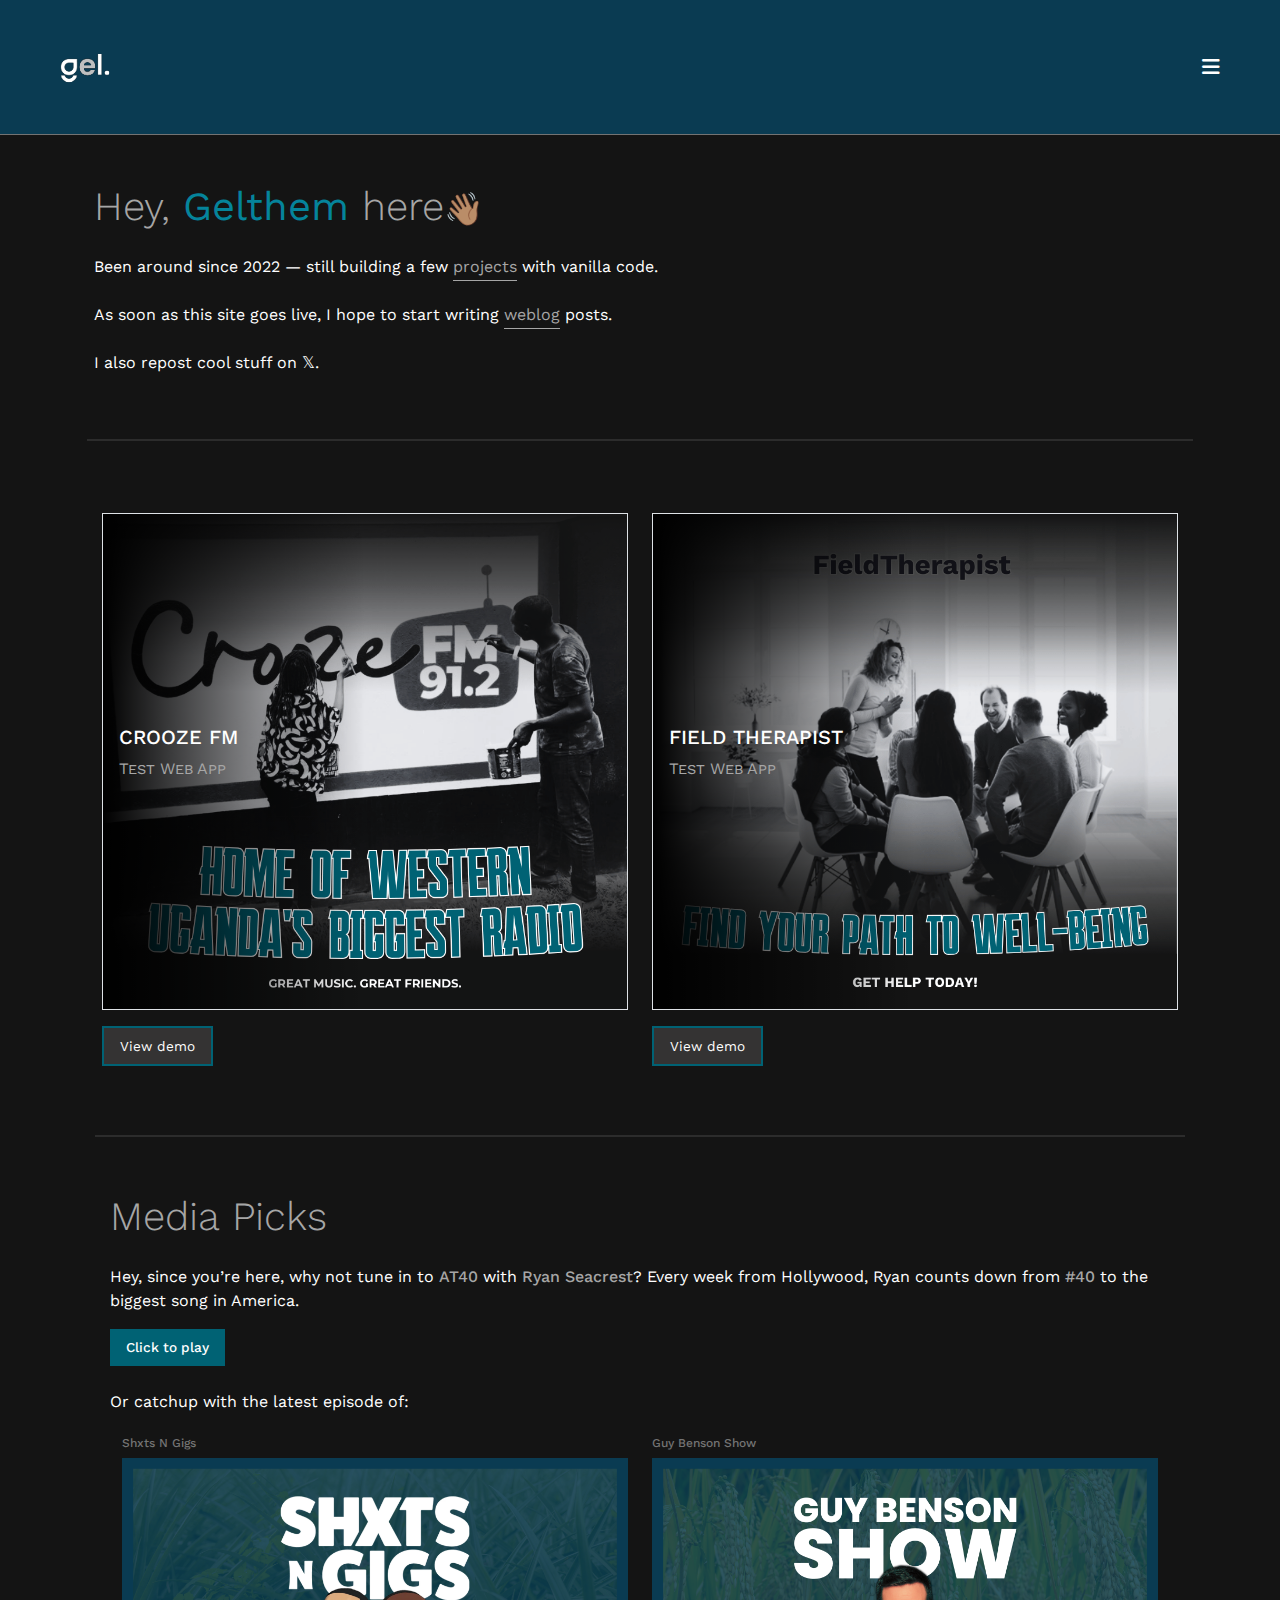
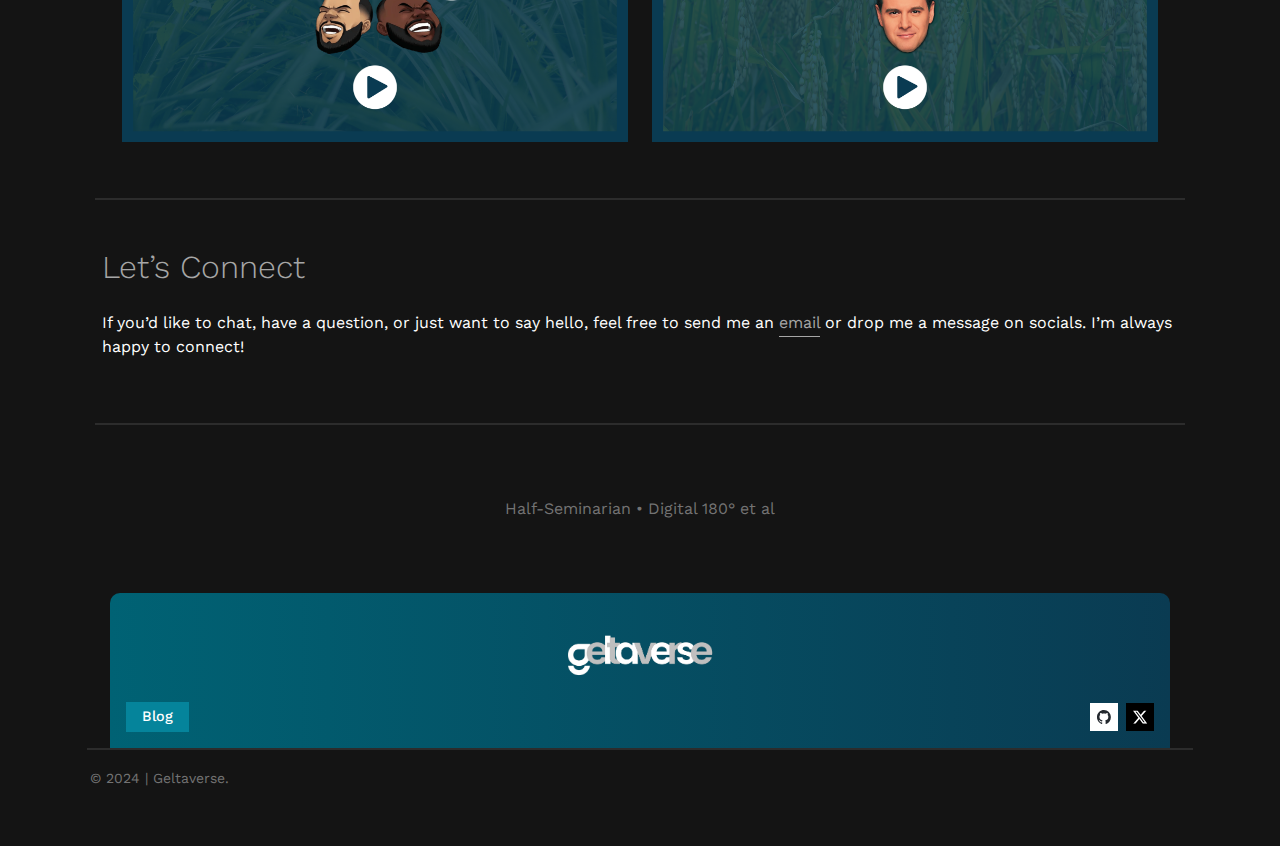
<file: index.html>
<!DOCTYPE html>
<html lang="en">
  <head>
    <meta charset="utf-8" />
    <meta http-equiv="x-ua-compatible" content="ie=edge" />
    <meta name="viewport" content="width=device-width, initial-scale=1.0" />
    <meta itemprop="name" content="Geltaverse" />
    <meta itemprop="url" content="https://www.geltaverse.com/" />
    <meta
      name="description"
      content="Gelthem Mucunguzi - Half-Seminarian • Digital 180°"
    />

    <link rel="icon" type="image/svg+xml" href="PB-MGMG9797-0002.png" />
    <link
      type="text/css"
      rel="stylesheet"
      href="css/bootstrap.min.css"
      media="all"
    />

    <title>Gel.</title>

    <link type="text/css" rel="stylesheet" href="index.css" media="all" />
    <link type="text/css" rel="stylesheet" href="css/styles.css" media="all" />
    <link type="text/css" rel="stylesheet" href="css/content.css" media="all" />
  </head>

  <body>
    <nav class="navbar d-flex fixed-top px-5 py-0">
      <div class="container-fluid">
        <a class="navbar-brand" href="index.html"
          ><img
            src="logo.svg"
            alt="Logo"
            width="50"
            style="aspect-ratio: 5 / 3"
        /></a>
        <button class="menuBtn" type="button" id="menuBtn">
          <i class="fa-solid fa-bars"></i>
        </button>
      </div>

      <div class="menu-backdrop fixed-top h-100" id="menu-backdrop"></div>

      <div class="offcanvas offcanvas-end menu custom-transition" id="menu" role="dialog">
        <div class="offcanvas-header menu-header justify-content-between pe-5">
          <div class="offcanvas-title menu-title">
            <img
              src="resources/mg_light.png"
              class="nav-logo"
              alt="Logo"
              width="118px"
              style="aspect-ratio: 413 / 125"
            />
          </div>
          <button class="menuClose" type="button" id="menuClose">
            <i class="fa-solid fa-xmark"></i>
          </button>
        </div>

        <div class="offcanvas-body menu-body justify-content-between">
          <ul class="navbar-nav list-unstyled pe-3">
            <li class="nav-item">
              <a href="javascript:void(0)" class="nav-link">Info</a>
            </li>
            <li class="nav-item">
              <a href="javascript:void(0)" class="nav-link">Projects</a>
            </li>
            <li class="nav-item">
              <a
                href="javascript:void(0)"
                class="nav-link blog-btn mgbd-link mt-3 pt-3"
                >Blog</a
              >
            </li>
          </ul>
        </div>
      </div>
    </nav>

    <main class="container">
      <div class="container navbar-offset"></div>

      <div class="hero mx-auto my-4 py-4">
        <div class="container">
          <h1 class="light-text">
            Hey, <span>Gelthem</span> here<a href="javascript:void(0)"
              ><span>👋🏽</span></a
            >
          </h1>
          <p class="mt-4">
            Been around since 2022 — still building a few
            <a href="javascript:void(0)" class="hero-link pb-1">projects</a>
            with vanilla code.
          </p>
          <p class="mt-4">
            As soon as this site goes live, I hope to start writing
            <a href="javascript:void(0)" class="hero-link blog-btn pb-1">weblog</a>
            posts.
          </p>
          <p class="mt-4">
            I also repost cool stuff on
            <a href="https://bit.ly/gel_x" target="_blank"><span>𝕏</span></a
            >.
          </p>
        </div>
      </div>

      <hr />

      <div class="main-content my-5 p-2">
        <div class="projects pb-5">
          <div class="container">
            <div class="row">
              <div class="col-md-6 my-3">
                <div class="border project project-1 w-100">
                  <div
                    class="d-flex flex-column justify-content-center ps-3 project-caption"
                  >
                    <h5>CROOZE FM</h5>
                    <p>Test Web App</p>
                  </div>
                </div>
                <div class="demo-btn mt-3 px-3 py-2" type="button">
                  View demo
                </div>
              </div>
              <div class="col-md-6 my-3">
                <div class="border project project-2 w-100">
                  <div
                    class="d-flex flex-column justify-content-center ps-3 project-caption"
                  >
                    <h5>FIELD THERAPIST</h5>
                    <p>Test Web App</p>
                  </div>
                </div>
                <div class="demo-btn mt-3 px-3 py-2" type="button">
                  View demo
                </div>
              </div>
            </div>
          </div>
        </div>

        <hr />

        <div class="media-picks my-5 p-2">
          <div class="container">
            <div>
              <h1 class="light-text">Media Picks</h1>
              <p class="pt-3">
                Hey, since you’re here, why not tune in to
                <span>AT40</span> with <span>Ryan Seacrest</span>? Every week
                from Hollywood, Ryan counts down from <span>#40</span>
                to the biggest song in America.
              </p>
              <div id="media-btn" class="media-btn btn px-3 py-2" type="button">
                Click to play
              </div>
            </div>
            <div class="podcasts mt-4">
              <p>Or catchup with the latest episode of:</p>
              <div class="container">
                <div class="row row-gap-3">
                  <div class="podcast-1 col-md-6" title="Play">
                    <small class="pod-title"> Shxts N Gigs</small>
                    <div class="pod-cover pod-cover-1 mt-1">
                      <!-- ShxtsnGigs is a top 5 Spotify podcast hosted by best
                        friends James and Fuhad. Expect unfiltered, sometimes
                        edgy humor, but it’s always guaranteed to be hilarious! -->
                    </div>
                  </div>
                  <div class="podcast-2 col-md-6" title="Play">
                    <small class="pod-title"> Guy Benson Show</small>
                    <div class="pod-cover pod-cover-2 mt-1">
                      <!-- Every ‘homestretch’ segment from the Guy Benson Show,
                        where listeners are provided with sharp, fast-paced
                        political and cultural commentary from a right-leaning
                        perspective. -->
                    </div>
                  </div>
                </div>
              </div>
            </div>
          </div>
        </div>

        <hr />

        <div class="connect mx-auto my-4 py-4">
          <div class="container">
            <h2 class="light-text">Let’s Connect</h2>
            <p class="mt-4">
              If you’d like to chat, have a question, or just want to say hello,
              feel free to send me an
              <a
                href="mailto:gelthemu@gmail.com"
                class="connect-link pb-1"
                target="_blank"
                >email</a
              >
              or drop me a message on socials. I’m always happy to connect!
            </p>
          </div>
        </div>

        <hr />
        <div class="container mt-5 pt-4">
          <p class="text-center" style="color: var(--mg-slate-gray)">
            Half-Seminarian • Digital 180° et al
          </p>
        </div>
      </div>
    </main>

    <section
      id="demo-modal"
      class="demo-modal position-fixed w-100 h-100 top-0 start-0"
    >
      <div class="demo-content mx-auto p-0">
        <div class="demo-header px-4 py-3">
          <span class="demo-title light-text"></span
          ><span type="button" class="demo-close"
            ><i class="fa-solid fa-xmark"></i
          ></span>
        </div>
        <div class="demo-details border border-4 border-top-0">
          <iframe
            id="demo-iframe"
            class="demo-iframe"
            src=""
            frameborder="0"
            allow="encrypted-media"
          ></iframe>
        </div>
      </div>
    </section>

    <section
      id="blog-modal"
      class="blog-modal position-fixed w-100 h-100 top-0 start-0"
    >
      <div
        class="blog-content position-relative border border-4 border-top-0 mx-auto p-0"
      >
        <iframe
          class="blog-iframe"
          src="resources/docs/blog.html"
          frameborder="0"
        ></iframe>
        <div
          type="button"
          class="blog-close position-absolute top-0 end-0 px-3 py-2"
        >
          <i class="fa-solid fa-xmark"></i>
        </div>
      </div>
    </section>

    <section class="media-player me-2 mb-2" style="width: 280px">
      <div
        class="d-flex flex-column justify-content-center align-items-end gap-1"
      >
        <div class="mini-player w-100 border border-2">
          <div class="mini-player-header px-4 pt-3">
            <div class="audio-title">AT40 <span></span> Rerun</div>
            <div type="button" class="media-exit">
              <i class="fa-solid fa-xmark"></i>
            </div>
          </div>
          <audio id="audio-player" name="media" control>
            <source src="" type="audio/aac" />
          </audio>
        </div>
        <div
          class="scrollTop custom-transition border border-2"
          style="width: 26px; height: 24px"
        >
          <i class="fa-solid fa-chevron-up"></i>
        </div>
      </div>
    </section>

    <footer class="w-100 my-5" role="contentinfo">
      <div class="container">
        <div class="footer-block p-3 mx-auto">
          <div class="d-flex justify-content-center py-4">
            <a class="navbar-brand" href="index.html"
              ><img
                src="resources/mg_light.png"
                class="nav-logo"
                alt="Geltaverse Logo"
                width="150"
                style="aspect-ratio: 413 / 125"
            /></a>
          </div>
          <div
            class="d-flex flex-wrap justify-content-between align-items-center"
          >
            <div
              class="footer-tab blog-btn d-flex align-items-center px-3 py-1"
              type="button"
            >
              <a href="javascript:void(0)">Blog</a>
            </div>
            <div class="d-flex justify-content-end gap-2">
              <a href="https://bit.ly/gel_gh" target="_blank"
                ><img
                  src="resources/icons/gh-icon.svg"
                  width="28"
                  alt="Github icon"
              /></a>
              <a href="https://bit.ly/gel_x" target="_blank"
                ><img src="resources/icons/x-icon.svg" width="28" alt="X icon"
              /></a>
            </div>
          </div>
        </div>
        <hr class="mt-0" />
        <div class="mt-2 p-2">
          <small style="color: var(--mg-slate-gray)"
            >&copy; 2024 | Geltaverse.</small
          >
        </div>
      </div>
    </footer>

    <script type="text/javascript" src="js/bootstrap.bundle.min.js"></script>
    <script type="text/javascript" src="index.js"></script>
    <script type="text/javascript" src="js/scripts.js"></script>
    <script>
      document
        .querySelector(".podcast-1")
        .addEventListener("click", () =>
          window.open("https://bit.ly/4dxTQjO", "_blank")
        );

      document
        .querySelector(".podcast-2")
        .addEventListener("click", () =>
          window.open("https://bit.ly/3Zxw7fZ", "_blank")
        );
    </script>
  </body>
</html>
</file>
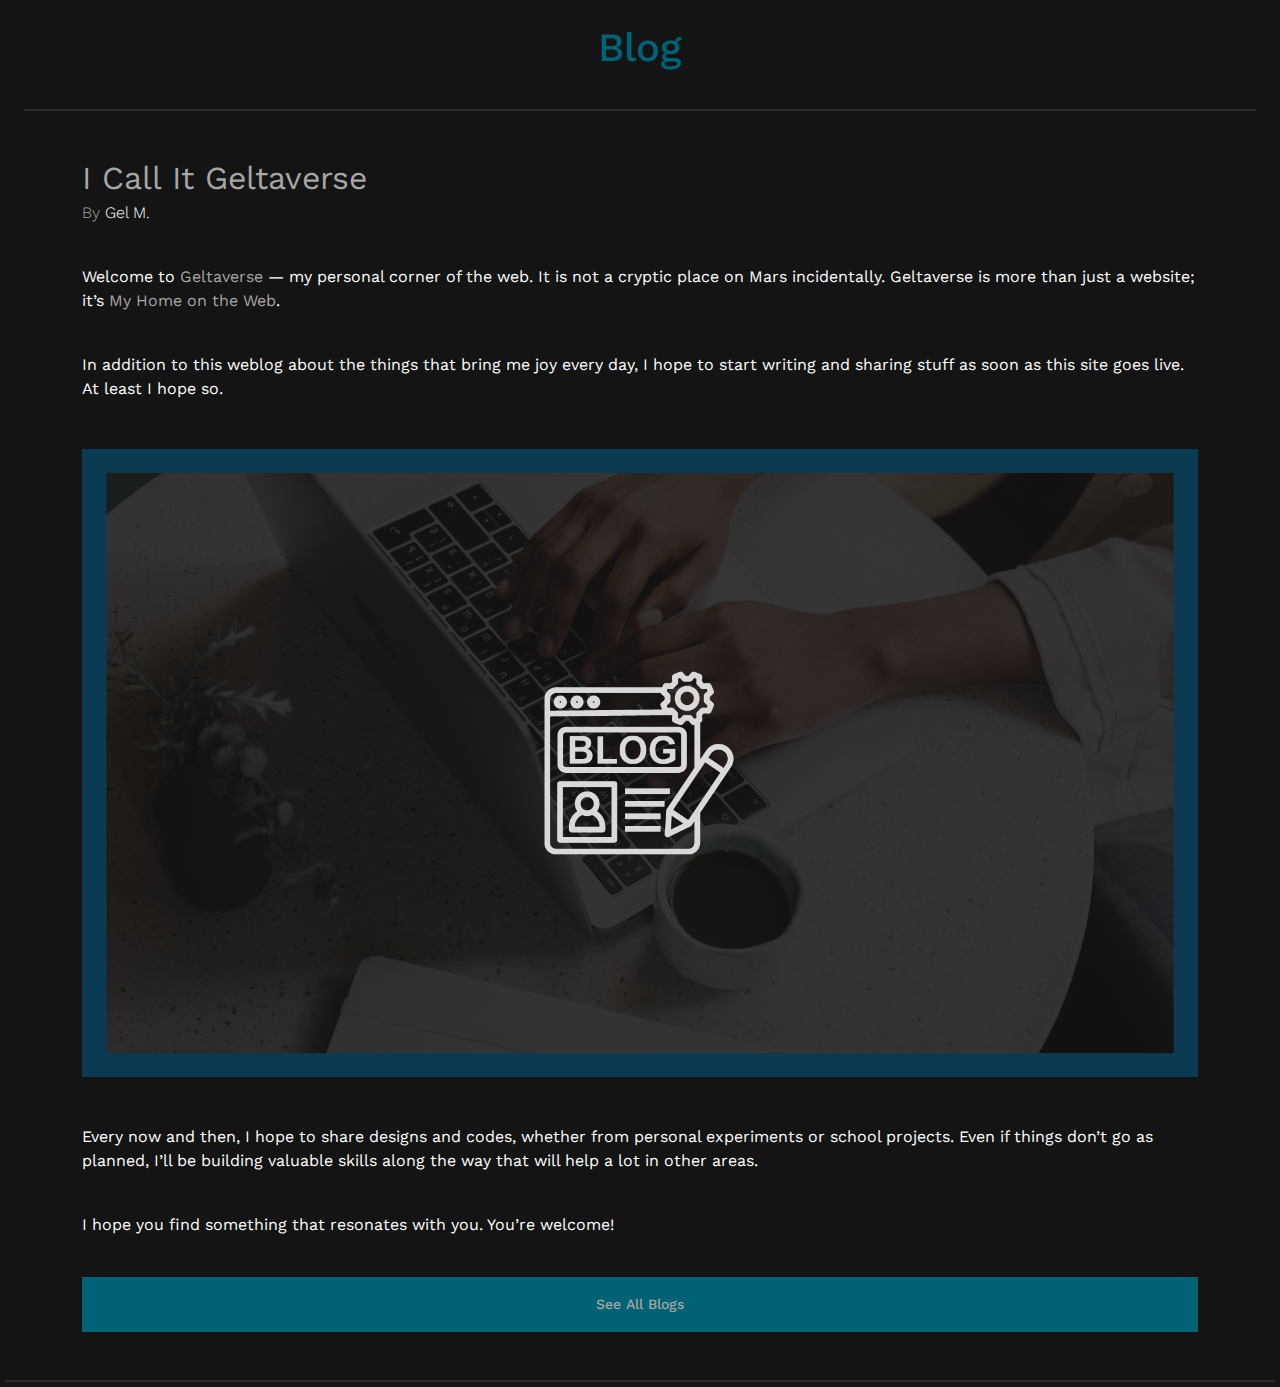
<file: resources/docs/blog.html>
<!DOCTYPE html>
<html lang="en">
  <head>
    <meta charset="utf-8" />
    <meta http-equiv="x-ua-compatible" content="ie=edge" />
    <meta name="viewport" content="width=device-width, initial-scale=1.0" />
    <meta itemprop="name" content="Geltaverse" />
    <meta itemprop="url" content="https://www.geltaverse.com/" />
    <meta
      name="description"
      content="Gelthem Mucunguzi - Half-Seminarian • Digital 180°"
    />

    <link rel="icon" type="image/svg+xml" href="../../PB-MGMG9797-0002.png" />
    <link
      type="text/css"
      rel="stylesheet"
      href="../../css/bootstrap.min.css"
      media="all"
    />

    <title>Gel. — Blog</title>

    <link rel="stylesheet" href="../../index.css" />

    <style>
      .blog-header {
        display: flex;
        justify-content: space-between;
        align-items: center;
        background: var(--mg-dark-cyan);
      }

      .blog-img {
        width: 100%;
        background: url("../../resources/blog.placeholder.png") no-repeat center
          center / cover;
        aspect-ratio: auto 16 / 9;
      }

      .btn-see-all {
        background: var(--mg-teal) !important;
        color: var(--mg-dark-gray) !important;
        font-weight: 500;
      }

      .btn-see-all:hover {
        background: var(--mg-complementary) !important;
      }
    </style>
  </head>
  <body>
    <section class="w-100 h-100">
      <div class="text-center p-4">
        <h1 class="fs-1" style="color: var(--mg-teal)">Blog</h1>
      </div>
      <hr class="mx-md-4" />
      <div class="container my-5">
        <article>
          <h2 class="bold-text mb-1">I Call It Geltaverse</h2>
          <p class="light-text">
            By
            <a
              href="https://bit.ly/gel_x"
              target="_blank"
              data-bs-toggle="popover"
              data-bs-placement="bottom"
              data-bs-trigger="hover"
              data-bs-content="Gel"
              data-bs-custom-class="custom-popover"
              >Gel M.</a
            >
          </p>
          <p class="pt-4">
            Welcome to <span class="bold-text">Geltaverse</span> — my personal
            corner of the web. It is not a cryptic place on Mars incidentally.
            Geltaverse is more than just a website; it’s
            <span class="bold-text">My Home on the Web</span>.
          </p>
          <p class="pt-4">
            In addition to this weblog about the things that bring me joy every
            day, I hope to start writing and sharing stuff as soon as this site
            goes live. At least I hope so.
          </p>
          <div class="blog-img my-5"></div>
          <p>
            Every now and then, I hope to share designs and codes, whether from
            personal experiments or school projects. Even if things don’t go as
            planned, I’ll be building valuable skills along the way that will
            help a lot in other areas.
          </p>
          <p class="pt-4">
            I hope you find something that resonates with you. You’re welcome!
          </p>
          <a
            href="javascript:void(0)"
            class="btn-see-all btn btn-sm w-100 mt-4 py-3 rounded-0"
            role="button"
            >See All Blogs</a
          >
        </article>
      </div>
      <hr />
    </section>

    <script src="../../js/bootstrap.bundle.min.js"></script>
    <script>
      document.addEventListener("DOMContentLoaded", () => {
        var popoverTriggerList = [].slice.call(
          document.querySelectorAll('[data-bs-toggle="popover"]')
        );
        var popoverList = popoverTriggerList.map(function (popoverTriggerEl) {
          return new bootstrap.Popover(popoverTriggerEl);
        });
      });
    </script>
  </body>
</html>
</file>
<file: index.css>
@import url("https://fonts.googleapis.com/css2?family=Oswald:wght@200..700&family=Work+Sans:ital,wght@0,100..900;1,100..900&display=swap");
@import url("https://cdnjs.cloudflare.com/ajax/libs/font-awesome/6.5.2/css/all.min.css");

*,
*::before,
*::after {
  box-sizing: border-box;
  margin: 0;
  padding: 0;
}

:root {
  --mg-teal: #006274;
  --mg-light-cyan: #05849b;
  --mg-dark-cyan: #0a3b52;
  --mg-primary: #141414;
  --mg-complementary: #343333;
  --mg-slate-gray: #737373;
  --mg-dark-gray: #a6a6a6;
  --mg-light: #fff;

  --mg-font-family: "Work Sans", sans-serif;
}

html,
body {
  scroll-behavior: smooth;
  overflow-x: hidden;
}

body {
  position: relative;
  color: var(--mg-light);
  background: var(--mg-primary);
  font-family: var(--mg-font-family);
  font-optical-sizing: auto;
  -webkit-font-smoothing: antialiased;
  -moz-osx-font-smoothing: grayscale;
}

.light-text {
  font-weight: 300;
  color: var(--mg-dark-gray);
}

.bold-text {
  font-weight: 400;
  color: var(--mg-dark-gray);
}

a {
  color: var(--mg-light);
  text-decoration: none;
  cursor: pointer;
}

hr {
  margin: 5px;
  border: none;
  border-bottom: 2px solid var(--mg-slate-gray) !important;
  background: transparent !important;
}

input {
  font-family: var(--mg-font-family);
  color: var(--mg-light);
  background: transparent;
  text-align: left;
  outline: none;
  border: none;
  border-bottom: 2px solid var(--mg-slate-gray);
}

input:focus,
input:active {
  outline: none;
}

button {
  font-family: var(--mg-font-family);
  color: var(--mg-light);
  background: var(--mg-complementary);
  border: none;
  outline: none;
  cursor: pointer;
  border-radius: 10px;
  transition: all 0.5s ease-in-out;
}

.custom-popover {
  --bs-popover-border-color: transparent;
  --bs-popover-bg: var(--mg-complementary) !important;
  --bs-popover-body-color: var(--mg-light) !important;
  --bs-popover-body-padding-x: 1em;
  --bs-popover-body-padding-y: 0.25em;
}

.custom-transition {
  -webkit-transition: all 0.5s;
  -moz-transition: all 0.5s;
  -o-transition: all 0.5s;
  transition: all 0.5s;
  -webkit-transform: translate3d(0, 0, 0);
  transform: translate3d(0, 0, 0);
}
</file>
<file: css/styles.css>
/* navigation */
.navbar {
  height: 15vh !important;
  background: var(--mg-dark-cyan);
  border-bottom: 1px solid var(--mg-slate-gray);
}

.menuBtn {
  font-size: 20px;
  background: transparent !important;
}

.menu-backdrop {
  background-color: rgba(0, 0, 0, 0.5);
  opacity: 0;
  visibility: hidden;
  transition: opacity 0.3s ease-in-out, visibility 0.3s ease-in-out;
  z-index: 1040;
}

.menu-backdrop.show {
  opacity: 1;
  visibility: visible;
}

.menu {
  background: var(--mg-complementary);
}

.menu-header {
  background: var(--mg-primary);
  border-bottom: 1px solid var(--mg-slate-gray);
  height: 15vh;
}

.menuClose {
  font-size: 18px;
  background: transparent !important;
}

.nav-link {
  color: var(--mg-light);
}

.mgbd-link {
  font-weight: 550;
  border-top: 1px solid var(--mg-dark-gray);
}

.nav-link:hover {
  color: var(--mg-dark-gray);
}

.navbar-offset {
  height: 15vh;
}

/* hero */
.hero h1 span {
  font-weight: 400;
  color: var(--mg-light-cyan);
}

.hero h1 a {
  font-size: 0.8em;
}

.hero-link {
  color: var(--mg-dark-gray);
  border-bottom: 1px solid var(--mg-dark-gray);
}

@media only screen and (max-width: 648px) {
  .navbar,
  .menu-header,
  .navbar-offset {
    height: 12vh !important;
  }
}

/* connect */
.connect-link {
  color: var(--mg-dark-gray);
  border-bottom: 1px solid var(--mg-dark-gray);
}

/* footer */
.footer-block {
  background: linear-gradient(to right, var(--mg-teal), var(--mg-dark-cyan));
  width: 95%;
  border-radius: 10px 10px 0 0;
}

.footer-tab {
  background: var(--mg-light-cyan);
  font-size: 0.9em;
  font-weight: 500;
}
</file>
<file: css/content.css>
/* projects */
.project {
  position: relative;
  width: 100%;
  background-repeat: no-repeat;
  background-position: center center;
  background-size: cover;
  aspect-ratio: 9 / 8.5;
}

.project-1 {
  background-image: url(../resources/croozefm.app.png);
}

.project-2 {
  background-image: url(../resources/field-therapist.app.png);
}

.project-caption {
  position: absolute;
  top: 0;
  left: 0;
  width: 100%;
  height: 100%;
  background: linear-gradient(
    to right,
    rgba(0, 0, 0, 1),
    rgba(0, 0, 0, 0),
    rgba(0, 0, 0, 0)
  );
}

.project-caption h5 {
  font-weight: 500;
  color: var(--mg-light) !important;
}

.project-caption p {
  font-variant: small-caps;
  color: var(--mg-dark-gray) !important;
}

.demo-btn {
  width: max-content;
  color: var(--mg-light) !important;
  background: var(--mg-complementary) !important;
  border: 2px solid var(--mg-teal) !important;
  border-radius: 0 !important;
  font-size: 0.85em;
  font-weight: 400;
}

.demo-modal,
.blog-modal {
  display: none;
  background: #14141475;
  z-index: 9999;
}

.demo-content,
.blog-content {
  margin-top: 15vh;
  height: calc(100% - 18vh);
  width: 90%;
  max-width: 980px;
}

.blog-content {
  border-color: var(--mg-dark-cyan) !important;
}

.demo-header {
  display: flex;
  justify-content: space-between;
  align-items: center;
  background: var(--mg-dark-cyan);
}

.demo-close {
  font-size: 0.85em;
  color: var(--mg-slate-gray);
}

.blog-close {
  font-size: 0.85em;
  color: var(--mg-dark-gray);
  background: var(--mg-primary);
  border: 1px solid var(--mg-slate-gray);
}

.demo-details {
  height: 90%;
  background: var(--mg-complementary);
  border-color: var(--mg-dark-cyan) !important;
}

.demo-iframe,
.blog-iframe {
  width: 100%;
  height: 100%;
  border: none;
}

@media only screen and (max-width: 648px) {
  .demo-content,
  .blog-content {
    margin-top: 12vh !important;
  }

  .demo-details {
    height: 95%;
  }
}

/* media picks */
.media-picks p span {
  font-weight: 500;
  color: var(--mg-dark-gray);
}

.media-btn {
  width: max-content;
  color: var(--mg-light) !important;
  background: var(--mg-teal) !important;
  border: none !important;
  border-radius: 0 !important;
  font-size: 0.85em;
  font-weight: 500;
}

.podcast-1,
.podcast-2 {
  cursor: pointer;
}

.pod-cover {
  width: 100%;
  background-repeat: no-repeat;
  background-position: center center;
  background-size: cover;
  aspect-ratio: 16 / 9;
}

.pod-cover-1 {
  background-image: url(../resources/shxtsngigs.pod.png);
}

.pod-cover-2 {
  background-image: url(../resources/guybenson.pod.png);
}

.pod-title {
  color: var(--mg-slate-gray);
  font-size: 0.75em;
  font-weight: 500;
}

/* mini-player */
.media-player {
  position: fixed;
  right: 0;
  bottom: 0;
  background: transparent;
  z-index: 1000;
}

.mini-player {
  display: none;
  flex-direction: column;
  background-color: #f1f3f4;
  border-color: var(--mg-teal) !important;
}

.mini-player.show {
  display: flex;
}

.mini-player audio {
  width: 100%;
}

.mini-player-header {
  display: none;
  justify-content: space-between;
  align-items: center;
  color: var(--mg-complementary);
  background: transparent;
}

.mini-player-header,
.scrollTop {
  font-size: 0.8rem;
  font-weight: 500;
}

.mini-player-header span {
  color: var(--mg-light-cyan);
  font-weight: 450;
}

.mini-player-header.show {
  display: flex;
}

.scrollTop {
  display: none;
  justify-content: center;
  align-items: center;
  background-color: var(--mg-primary);
  border-color: var(--mg-teal) !important;
  color: var(--mg-light);
  cursor: pointer;
}

.scrollTop:hover {
  background-color: var(--mg-dark-cyan);
}
</file>
